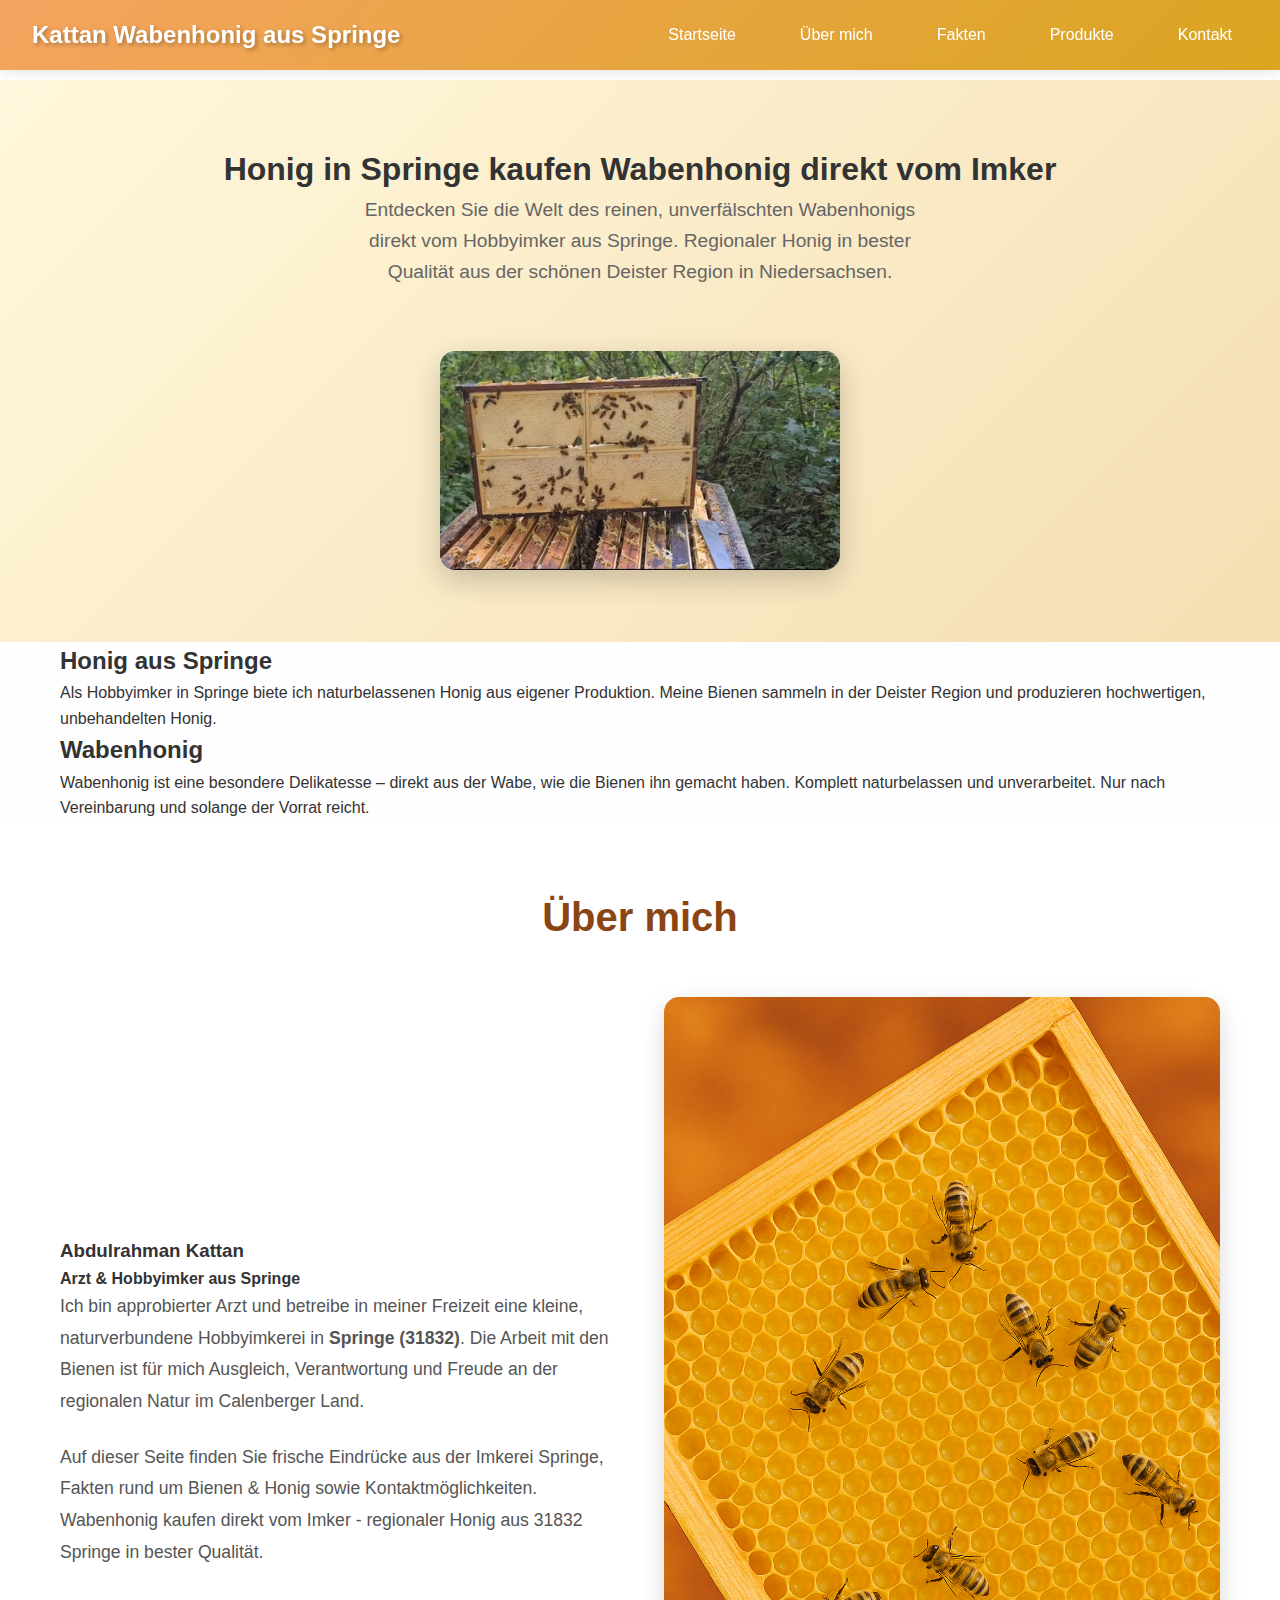
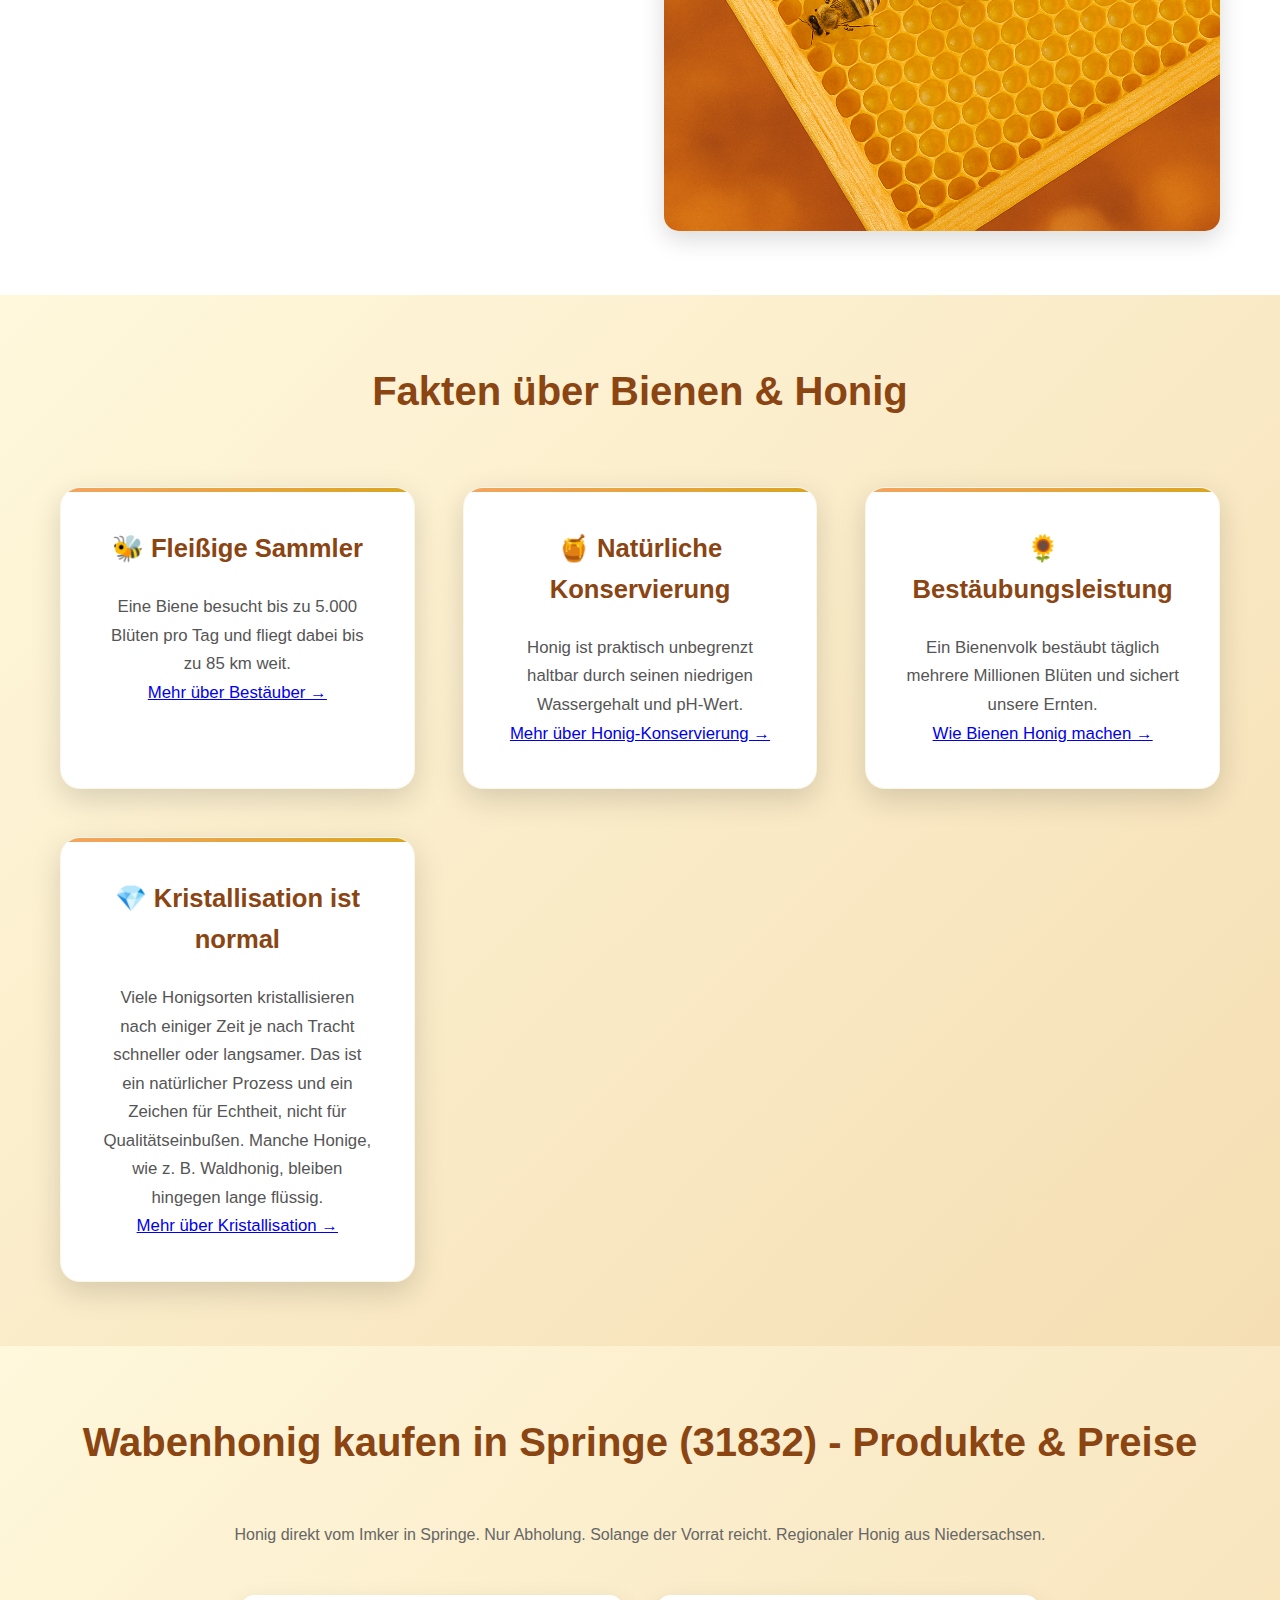
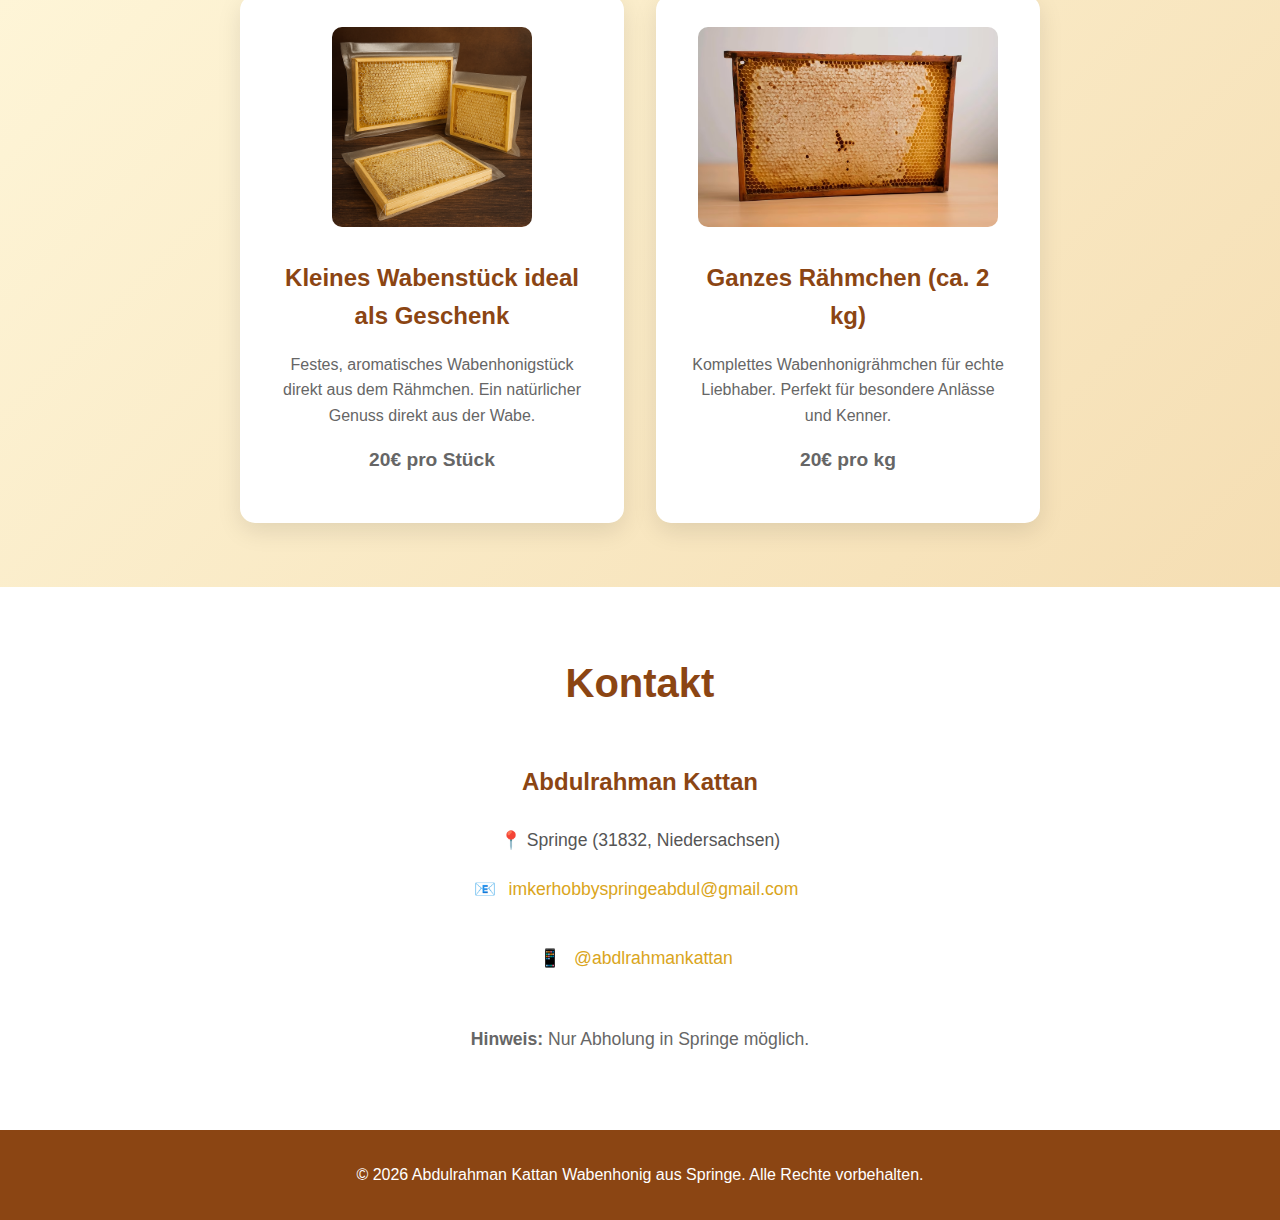
<file: index.html>
<!DOCTYPE html>
<html lang="de">
<head>
    <meta charset="UTF-8">
    <meta name="viewport" content="width=device-width, initial-scale=1.0">
    <title>Honig Springe kaufen Wabenhonig Springe direkt vom Imker (31832)</title>
    <meta name="description" content="Honig in Springe kaufen: Echter Wabenhonig direkt vom Imker (31832, Region Hannover). Nur Abholung nach Vereinbarung. Frisch, regional, natürlich." />

    <meta name="author" content="Abdulrahman Kattan" />
    <meta name="robots" content="index, follow" />
    <meta property="og:title" content="Imker Springe (31832) - Wabenhonig kaufen - Abdulrahman Kattan" />
    <meta property="og:description" content="Frischer Wabenhonig aus eigener Hobbyimkerei in Springe (31832). Honig in der Nähe kaufen - Nur Abholung. Regionaler Honig direkt vom Imker." />
    <meta property="og:type" content="website" />
    <meta property="og:locale" content="de_DE" />
    <meta name="geo.region" content="DE-NI" />
    <meta name="geo.placename" content="Springe" />
    <meta name="geo.position" content="52.2097;9.5564" />
    <meta name="ICBM" content="52.2097, 9.5564" />
    <meta name="geo.country" content="DE" />
    <meta name="geo.postal-code" content="31832" />
    <meta name="locality" content="Springe, Niedersachsen" />
    <meta name="google-site-verification" content="TVD2O2Eo_Vg9igQXRvJfwJWbfVPdR5PLG1v_tvi858Y" />
    <link rel="canonical" href="https://imkerhobbyspringeabdul.github.io/" />
    <link rel="sitemap" type="application/xml" href="https://imkerhobbyspringeabdul.github.io/sitemap.xml" />
    
    <!-- Favicon und Icons -->
    <link rel="icon" type="image/svg+xml" href="bilder/Honig_Mit_Bienen_KI.svg">
    <link rel="shortcut icon" href="bilder/Honig_Mit_Bienen_KI.svg">
    <link rel="icon" type="image/png" sizes="32x32" href="bilder/Honig_Mit_Bienen_KI.png">
    <link rel="icon" type="image/png" sizes="16x16" href="bilder/Honig_Mit_Bienen_KI.png">
    <link rel="apple-touch-icon" sizes="180x180" href="bilder/Honig_Mit_Bienen_KI.png">
    <meta property="og:image" content="https://imkerhobbyspringeabdul.github.io/bilder/Honig_Mit_Bienen_KI.png" />
    <meta property="og:image:width" content="1200" />
    <meta property="og:image:height" content="630" />
    <meta property="og:image:alt" content="Wabenhonig mit Bienen - Imkerei Springe" />
    
    <link rel="stylesheet" href="styles.css">
    
    <!-- Schema.org JSON-LD für lokales Geschäft -->
    <script type="application/ld+json">
    {
        "@context": "https://schema.org",
        "@type": "LocalBusiness",
        "name": "Kattan Wabenhonig aus Springe",
        "description": "Honig in Springe kaufen - Frischer Wabenhonig direkt vom Imker (31832, Region Hannover)",
        "url": "https://imkerhobbyspringeabdul.github.io/",
        "image": "https://imkerhobbyspringeabdul.github.io/bilder/Honig_Mit_Bienen_KI.png",
        "email": "imkerhobbyspringeabdul@gmail.com",
        "address": {
            "@type": "PostalAddress",
            "addressLocality": "Springe",
            "postalCode": "31832",
            "addressRegion": "Niedersachsen",
            "addressCountry": "DE"
        },
        "geo": {
            "@type": "GeoCoordinates",
            "latitude": "52.2097",
            "longitude": "9.5564"
        },
        "openingHoursSpecification": [
            {
                "@type": "OpeningHoursSpecification",
                "dayOfWeek": ["Monday", "Tuesday", "Wednesday", "Thursday", "Friday", "Saturday", "Sunday"],
                "opens": "09:00",
                "closes": "19:00"
            }
        ],
        "priceRange": "€€",
        "paymentAccepted": "Cash",
        "currenciesAccepted": "EUR",
        "founder": {
            "@type": "Person",
            "name": "Abdulrahman Kattan",
            "jobTitle": "Hobbyimker"
        },
        "sameAs": [
            "https://www.instagram.com/abdlrahmankattan/"
        ]
    }
    </script>

    <!-- Schema.org JSON-LD für Produkt 1 -->
    <script type="application/ld+json">
    {
        "@context": "https://schema.org",
        "@type": "Product",
        "name": "Kleines Wabenstück",
        "description": "Festes, aromatisches Wabenhonigstück direkt aus dem Rähmchen in Springe",
        "image": "https://imkerhobbyspringeabdul.github.io/bilder/Kleiner_Wabenhonig.png",
        "brand": {
            "@type": "Brand",
            "name": "Kattan Wabenhonig aus Springe"
        },
        "offers": {
            "@type": "Offer",
            "price": "20.00",
            "priceCurrency": "EUR",
            "availability": "https://schema.org/InStock",
            "url": "https://imkerhobbyspringeabdul.github.io/#products",
            "seller": {
                "@type": "Organization",
                "name": "Kattan Wabenhonig aus Springe"
            }
        }
    }
    </script>

    <!-- Schema.org JSON-LD für Produkt 2 -->
    <script type="application/ld+json">
    {
        "@context": "https://schema.org",
        "@type": "Product", 
        "name": "Ganzes Rähmchen",
        "description": "Komplettes Wabenhonigrähmchen ca. 2 kg aus Springe",
        "image": "https://imkerhobbyspringeabdul.github.io/bilder/Wabenhonig_groß.avif",
        "brand": {
            "@type": "Brand",
            "name": "Kattan Wabenhonig aus Springe"
        },
        "offers": {
            "@type": "Offer",
            "price": "20.00",
            "priceCurrency": "EUR",
            "availability": "https://schema.org/InStock",
            "url": "https://imkerhobbyspringeabdul.github.io/#products",
            "priceSpecification": {
                "@type": "UnitPriceSpecification",
                "price": "20.00",
                "priceCurrency": "EUR",
                "unitCode": "KGM"
            },
            "seller": {
                "@type": "Organization",
                "name": "Kattan Wabenhonig aus Springe"
            }
        }
    }
    </script>
</head>
<body>
    <header>
        <nav>
            <div class="logo">
                <h1>Kattan Wabenhonig aus Springe</h1>
            </div>
            <ul class="nav-links">
                <li><a href="#home">Startseite</a></li>
                <li><a href="#about">Über mich</a></li>
                <li><a href="#facts">Fakten</a></li>
                <li><a href="#products">Produkte</a></li>
                <li><a href="#contact">Kontakt</a></li>
            </ul>
        </nav>
    </header>

    <main>
        <section id="home" class="hero">
            <div class="hero-content">
                <h1>Honig in Springe kaufen Wabenhonig direkt vom Imker</h1>
                <p>Entdecken Sie die Welt des reinen, unverfälschten Wabenhonigs direkt vom Hobbyimker aus Springe. Regionaler Honig in bester Qualität aus der schönen Deister Region in Niedersachsen.</p>
                <img src="bilder/Honig_Mit_Bienen.png" alt="Honig mit Bienen" class="hero-image">
            </div>
        </section>

        <section class="seo-content">
            <div class="container">
                <h2>Honig aus Springe</h2>
                <p>Als Hobbyimker in Springe biete ich naturbelassenen Honig aus eigener Produktion. Meine Bienen sammeln in der Deister Region und produzieren hochwertigen, unbehandelten Honig.</p>
                
                <h2>Wabenhonig</h2>
                <p>Wabenhonig ist eine besondere Delikatesse – direkt aus der Wabe, wie die Bienen ihn gemacht haben. Komplett naturbelassen und unverarbeitet. Nur nach Vereinbarung und solange der Vorrat reicht.</p>
            </div>
        </section>

        <section id="about" class="about">
            <div class="container">
                <h2>Über mich</h2>
                <div class="about-content">
                    <div class="about-text">
                        <h3>Abdulrahman Kattan</h3>
                        <h4>Arzt & Hobbyimker aus Springe</h4>
                        <p>Ich bin approbierter Arzt und betreibe in meiner Freizeit eine kleine, naturverbundene Hobbyimkerei in <strong>Springe (31832)</strong>. Die Arbeit mit den Bienen ist für mich Ausgleich, Verantwortung und Freude an der regionalen Natur im Calenberger Land.</p>
                        <p>Auf dieser Seite finden Sie frische Eindrücke aus der Imkerei Springe, Fakten rund um Bienen & Honig sowie Kontaktmöglichkeiten. Wabenhonig kaufen direkt vom Imker - regionaler Honig aus 31832 Springe in bester Qualität.</p>
                    </div>
                    <img src="bilder/Honig_Mit_Bienen_KI.png" alt="Honig mit Bienen KI" class="about-image">
                </div>
            </div>
        </section>

        <section id="facts" class="facts">
            <div class="container">
                <h2>Fakten über Bienen & Honig</h2>
                <div class="facts-grid">
                    <div class="fact-card">
                        <h3>🐝 Fleißige Sammler</h3>
                        <p>Eine Biene besucht bis zu 5.000 Blüten pro Tag und fliegt dabei bis zu 85 km weit.</p>
                        <p><a href="https://www.fao.org/newsroom/story/Bee-ing-grateful-to-our-pollinators/en" target="_blank" rel="noopener" class="fact-link">Mehr über Bestäuber →</a></p>
                    </div>
                    <div class="fact-card">
                        <h3>🍯 Natürliche Konservierung</h3>
                        <p>Honig ist praktisch unbegrenzt haltbar durch seinen niedrigen Wassergehalt und pH-Wert.</p>
                        <p><a href="https://www.smileyhoney.com/blogs/honey-school/honeys-natural-preservation" target="_blank" rel="noopener" class="fact-link">Mehr über Honig-Konservierung →</a></p>
                    </div>
                    <div class="fact-card">
                        <h3>🌻 Bestäubungsleistung</h3>
                        <p>Ein Bienenvolk bestäubt täglich mehrere Millionen Blüten und sichert unsere Ernten.</p>
                        <p><a href="https://www.scu.edu.au/news/2020/how-do-bees-make-honey.php" target="_blank" rel="noopener" class="fact-link">Wie Bienen Honig machen →</a></p>
                    </div>
                    <div class="fact-card">
                        <h3>💎 Kristallisation ist normal</h3>
                        <p>Viele Honigsorten kristallisieren nach einiger Zeit je nach Tracht schneller oder langsamer. Das ist ein natürlicher Prozess und ein Zeichen für Echtheit, nicht für Qualitätseinbußen. Manche Honige, wie z. B. Waldhonig, bleiben hingegen lange flüssig.</p>
                        <p><a href="https://www.intertek.com/blog/2021/04-20-honey-crystallization/" target="_blank" rel="noopener" class="fact-link">Mehr über Kristallisation →</a></p>
                    </div>
                </div>
            </div>
        </section>

        <section id="products" class="products">
            <div class="container">
                <h2>Wabenhonig kaufen in Springe (31832) - Produkte & Preise</h2>
                <p style="text-align: center; color: #666; margin-bottom: 3rem;">Honig direkt vom Imker in Springe. Nur Abholung. Solange der Vorrat reicht. Regionaler Honig aus Niedersachsen.</p>
                <div class="product-grid">
                    <div class="product-card">
                        <img src="bilder/Kleiner_Wabenhonig.png" alt="Kleiner Wabenhonig" class="product-image">
                        <h3>Kleines Wabenstück ideal als Geschenk</h3>
                        <p>Festes, aromatisches Wabenhonigstück direkt aus dem Rähmchen. Ein natürlicher Genuss direkt aus der Wabe.</p>
                        <p class="price">20€ pro Stück</p>
                    </div>
                    <div class="product-card">
                        <img src="bilder/Wabenhonig_groß.avif" alt="Großer Wabenhonig" class="product-image">
                        <h3>Ganzes Rähmchen (ca. 2 kg)</h3>
                        <p>Komplettes Wabenhonigrähmchen für echte Liebhaber. Perfekt für besondere Anlässe und Kenner.</p>
                        <p class="price">20€ pro kg</p>
                    </div>
                </div>
            </div>
        </section>

        <section id="contact" class="contact">
            <div class="container">
                <h2>Kontakt</h2>
                <div style="max-width: 600px; margin: 0 auto; text-align: center;">
                    <div class="contact-info">
                        <h3>Abdulrahman Kattan</h3>
                        <p>📍 Springe (31832, Niedersachsen)</p>
                        <p>📧 <a href="mailto:imkerhobbyspringeabdul@gmail.com" class="contact-link">imkerhobbyspringeabdul@gmail.com</a></p>
                        <p>📱 <a href="https://www.instagram.com/abdlrahmankattan/" target="_blank" rel="noopener" class="contact-link">@abdlrahmankattan</a></p>
                        <p style="margin-top: 2rem; color: #666; font-size: 1.1rem;"><strong>Hinweis:</strong> Nur Abholung in Springe möglich.</p>
                    </div>
                </div>
            </div>
        </section>

    </main>

    <footer>
        <div class="container">
            <p>&copy; <span id="year"></span>  Abdulrahman Kattan Wabenhonig aus Springe. Alle Rechte vorbehalten.</p>
        </div>
    </footer>

    <script>
        // Set current year
        document.getElementById('year').textContent = new Date().getFullYear();
    </script>
</body>
</html>
</file>
<file: styles.css>
/* Reset und Basis-Styles */
* {
    margin: 0;
    padding: 0;
    box-sizing: border-box;
}

body {
    font-family: 'Segoe UI', Tahoma, Geneva, Verdana, sans-serif;
    line-height: 1.6;
    color: #333;
    background-color: #fefefe;
}

.container {
    max-width: 1200px;
    margin: 0 auto;
    padding: 0 20px;
}

/* Header und Navigation */
header {
    background: linear-gradient(135deg, #f4a460 0%, #daa520 100%);
    box-shadow: 0 2px 10px rgba(0,0,0,0.1);
    position: fixed;
    width: 100%;
    top: 0;
    z-index: 1000;
}

nav {
    display: flex;
    justify-content: space-between;
    align-items: center;
    padding: 1rem 2rem;
}

.logo h1 {
    color: white;
    font-size: 1.5rem;
    font-weight: bold;
    text-shadow: 2px 2px 4px rgba(0,0,0,0.3);
}

.nav-links {
    display: flex;
    list-style: none;
    gap: 2rem;
}

.nav-links a {
    color: white;
    text-decoration: none;
    font-weight: 500;
    transition: color 0.3s ease;
    padding: 0.5rem 1rem;
    border-radius: 25px;
}

.nav-links a:hover {
    background-color: rgba(255,255,255,0.2);
    color: #fff;
}

/* Main Content */
main {
    margin-top: 80px;
}

/* Hero Section */
.hero {
    background: linear-gradient(135deg, #fff8dc 0%, #f5deb3 100%);
    padding: 4rem 2rem;
    text-align: center;
    min-height: 60vh;
    display: flex;
    align-items: center;
    justify-content: center;
}

.hero-content h2 {
    font-size: 3rem;
    color: #8b4513;
    margin-bottom: 1rem;
    text-shadow: 2px 2px 4px rgba(0,0,0,0.1);
}

.hero-content p {
    font-size: 1.2rem;
    color: #666;
    margin-bottom: 2rem;
    max-width: 600px;
    margin-left: auto;
    margin-right: auto;
}

.hero-image {
    max-width: 400px;
    width: 100%;
    height: auto;
    border-radius: 15px;
    box-shadow: 0 10px 30px rgba(0,0,0,0.2);
    margin-top: 2rem;
}

/* About Section */
.about {
    padding: 4rem 2rem;
    background-color: #fff;
}

.about h2 {
    text-align: center;
    font-size: 2.5rem;
    color: #8b4513;
    margin-bottom: 3rem;
}

.about-content {
    display: grid;
    grid-template-columns: 1fr 1fr;
    gap: 3rem;
    align-items: center;
}

.about-text p {
    font-size: 1.1rem;
    margin-bottom: 1.5rem;
    color: #555;
    line-height: 1.8;
}

.about-image {
    max-width: 100%;
    height: auto;
    border-radius: 15px;
    box-shadow: 0 8px 25px rgba(0,0,0,0.15);
}

/* Facts Section */
.facts {
    padding: 4rem 2rem;
    background: linear-gradient(135deg, #fff8dc 0%, #f5deb3 100%);
}

.facts h2 {
    text-align: center;
    font-size: 2.5rem;
    color: #8b4513;
    margin-bottom: 4rem;
}

.facts-grid {
    display: grid;
    grid-template-columns: repeat(auto-fit, minmax(320px, 1fr));
    gap: 3rem;
    max-width: 1200px;
    margin: 0 auto;
}

.fact-card {
    background: white;
    border-radius: 20px;
    padding: 2.5rem;
    text-align: center;
    box-shadow: 0 10px 30px rgba(0,0,0,0.15);
    transition: all 0.3s ease;
    border: 1px solid rgba(218, 165, 32, 0.1);
    position: relative;
    overflow: hidden;
}

.fact-card::before {
    content: '';
    position: absolute;
    top: 0;
    left: 0;
    right: 0;
    height: 4px;
    background: linear-gradient(135deg, #f4a460 0%, #daa520 100%);
}

.fact-card:hover {
    transform: translateY(-8px);
    box-shadow: 0 20px 50px rgba(0,0,0,0.25);
    border-color: rgba(218, 165, 32, 0.3);
}

.fact-card h3 {
    font-size: 1.6rem;
    color: #8b4513;
    margin-bottom: 1.5rem;
    font-weight: 600;
}

.fact-card p {
    color: #555;
    line-height: 1.7;
    font-size: 1.05rem;
}

/* Products Section */
.products {
    padding: 4rem 2rem;
    background: linear-gradient(135deg, #fff8dc 0%, #f5deb3 100%);
}

.products h2 {
    text-align: center;
    font-size: 2.5rem;
    color: #8b4513;
    margin-bottom: 3rem;
}

.product-grid {
    display: grid;
    grid-template-columns: repeat(auto-fit, minmax(300px, 1fr));
    gap: 2rem;
    max-width: 800px;
    margin: 0 auto;
}

.product-card {
    background: white;
    border-radius: 15px;
    padding: 2rem;
    text-align: center;
    box-shadow: 0 8px 25px rgba(0,0,0,0.1);
    transition: transform 0.3s ease, box-shadow 0.3s ease;
}

.product-card:hover {
    transform: translateY(-5px);
    box-shadow: 0 15px 40px rgba(0,0,0,0.2);
}

.product-image {
    max-width: 100%;
    height: 200px;
    object-fit: cover;
    border-radius: 10px;
    margin-bottom: 1.5rem;
}

.product-card h3 {
    font-size: 1.5rem;
    color: #8b4513;
    margin-bottom: 1rem;
}

.product-card p {
    color: #666;
    line-height: 1.6;
    margin-bottom: 1rem;
}

.price {
    font-size: 1.2rem;
    font-weight: bold;
    color: #daa520;
}

/* Contact Section */
.contact {
    padding: 4rem 2rem;
    background-color: #fff;
}

.contact h2 {
    text-align: center;
    font-size: 2.5rem;
    color: #8b4513;
    margin-bottom: 3rem;
}

.contact-content {
    display: grid;
    grid-template-columns: 1fr 1fr;
    gap: 3rem;
    max-width: 1000px;
    margin: 0 auto;
}

.contact-info h3 {
    font-size: 1.5rem;
    color: #8b4513;
    margin-bottom: 1.5rem;
}

.contact-info p {
    font-size: 1.1rem;
    margin-bottom: 0.8rem;
    color: #555;
}

.contact-link {
    display: inline-flex;
    align-items: center;
    gap: 0.5rem;
    color: #daa520;
    text-decoration: none;
    font-weight: 500;
    margin-bottom: 0.8rem;
    padding: 0.5rem;
    border-radius: 8px;
    transition: background-color 0.3s ease;
}

.contact-link:hover {
    background-color: #fff8dc;
    text-decoration: none;
}

.contact-form h3 {
    font-size: 1.5rem;
    color: #8b4513;
    margin-bottom: 1.5rem;
}

.contact-form input,
.contact-form textarea {
    width: 100%;
    padding: 0.8rem;
    margin-bottom: 1rem;
    border: 2px solid #ddd;
    border-radius: 8px;
    font-size: 1rem;
    transition: border-color 0.3s ease;
}

.contact-form input:focus,
.contact-form textarea:focus {
    outline: none;
    border-color: #daa520;
}

.contact-form button {
    background: linear-gradient(135deg, #f4a460 0%, #daa520 100%);
    color: white;
    padding: 1rem 2rem;
    border: none;
    border-radius: 8px;
    font-size: 1rem;
    cursor: pointer;
    transition: transform 0.3s ease, box-shadow 0.3s ease;
}

.contact-form button:hover {
    transform: translateY(-2px);
    box-shadow: 0 5px 15px rgba(218, 165, 32, 0.4);
}

/* Footer */
footer {
    background-color: #8b4513;
    color: white;
    text-align: center;
    padding: 2rem;
}

/* Responsive Design */
@media (max-width: 768px) {
    .nav-links {
        display: none;
    }
    
    .hero-content h2 {
        font-size: 2rem;
    }
    
    .about-content,
    .contact-content {
        grid-template-columns: 1fr;
        gap: 2rem;
    }
    
    .product-grid,
    .facts-grid {
        grid-template-columns: 1fr;
    }
    
    nav {
        padding: 1rem;
    }
    
    .logo h1 {
        font-size: 1.2rem;
    }
    
    .container {
        padding: 0 15px;
    }
}

@media (max-width: 480px) {
    .hero {
        padding: 2rem 1rem;
    }
    
    .hero-content h2 {
        font-size: 1.5rem;
    }
    
    .hero-content p {
        font-size: 1rem;
    }
    
    .about,
    .products,
    .contact,
    .facts {
        padding: 2rem 1rem;
    }
    
    .about h2,
    .products h2,
    .contact h2,
    .facts h2 {
        font-size: 2rem;
    }
}
</file>
